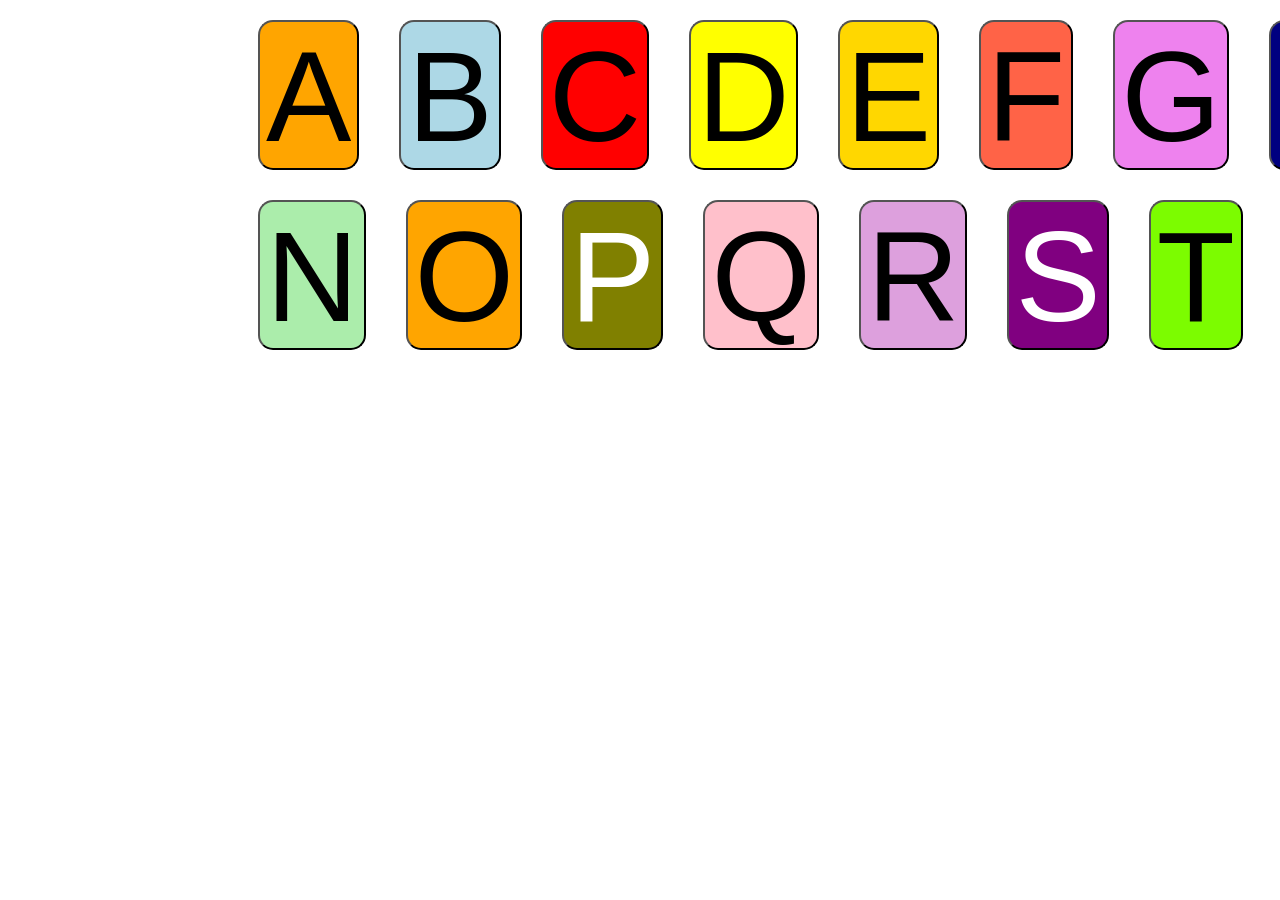
<file: index.html>
<!DOCTYPE html>
<html lang="en">
<head>
  <meta charset="UTF-8">
  <meta name="viewport" content="width=device-width, initial-scale=1.0">
  <title>Bens Project</title>
  <link rel="stylesheet" href="style.css">
</head>
<body>  

<div>
<div class="containerAtoM">   
    <button class="a" id="alphaA">A</button>
    <button class="b" id="alphaA">B</button>
    <button class="c" id="alphaA">C</button>
    <button class="d" id="alphaA">D</button>
    <button class="e" id="alphaA">E</button>
    <button class="f" id="alphaA">F</button>
    <button class="g" id="alphaA">G</button>
    <button class="h" id="alphaA">H</button>
    <button class="i" id="alphaA">I</button>
    <button class="j" id="alphaA">J</button>
    <button class="k" id="alphaA">K</button>
    <button class="l" id="alphaA">L</button>
    <button class="m" id="alphaA">M</button>
    <button class="numbers" id="numbers-game">Want To Play Numbers</button>
</div>
<div class="containerNtoZ">
    <button class="n" id="alphaA">N</button>
    <button class="o" id="alphaA">O</button>
    <button class="p" id="alphaA">P</button>
    <button class="q" id="alphaA">Q</button>
    <button class="r" id="alphaA">R</button>
    <button class="s" id="alphaA">S</button>
    <button class="t" id="alphaA">T</button>
    <button class="u" id="alphaA">U</button>
    <button class="v" id="alphaA">V</button>
    <button class="w" id="alphaA">W</button>
    <button class="x" id="alphaA">X</button>
    <button class="y" id="alphaA">Y</button>
    <button class="z" id="alphaA">Z</button>  
     <button class="colours"id="colours-game">Want To Play Colours</button>
  </div>

 
  

    <div class="container-2">
       <div class="picture-box"></div>   
        <div class="text-box"></div>              
    </div>
    
    <!-- dont touch  ABOVE ALL WORKING  -->
 <!--   
<div class="numbers-container">
     <li class="nums">11</li>
     <li class="nums">12</li>
     <li class="nums">13</li>
     <div class="nums">14</div>
-->


<!--  
     <main class="main-content">Main content</main>
  <aside class="right-sidebar">Right Sidebar</aside>
</div>
-->
</div>
</body>
    <script src="main.js"></script> 
    <script src="data.js"></script>
</html>
</file>
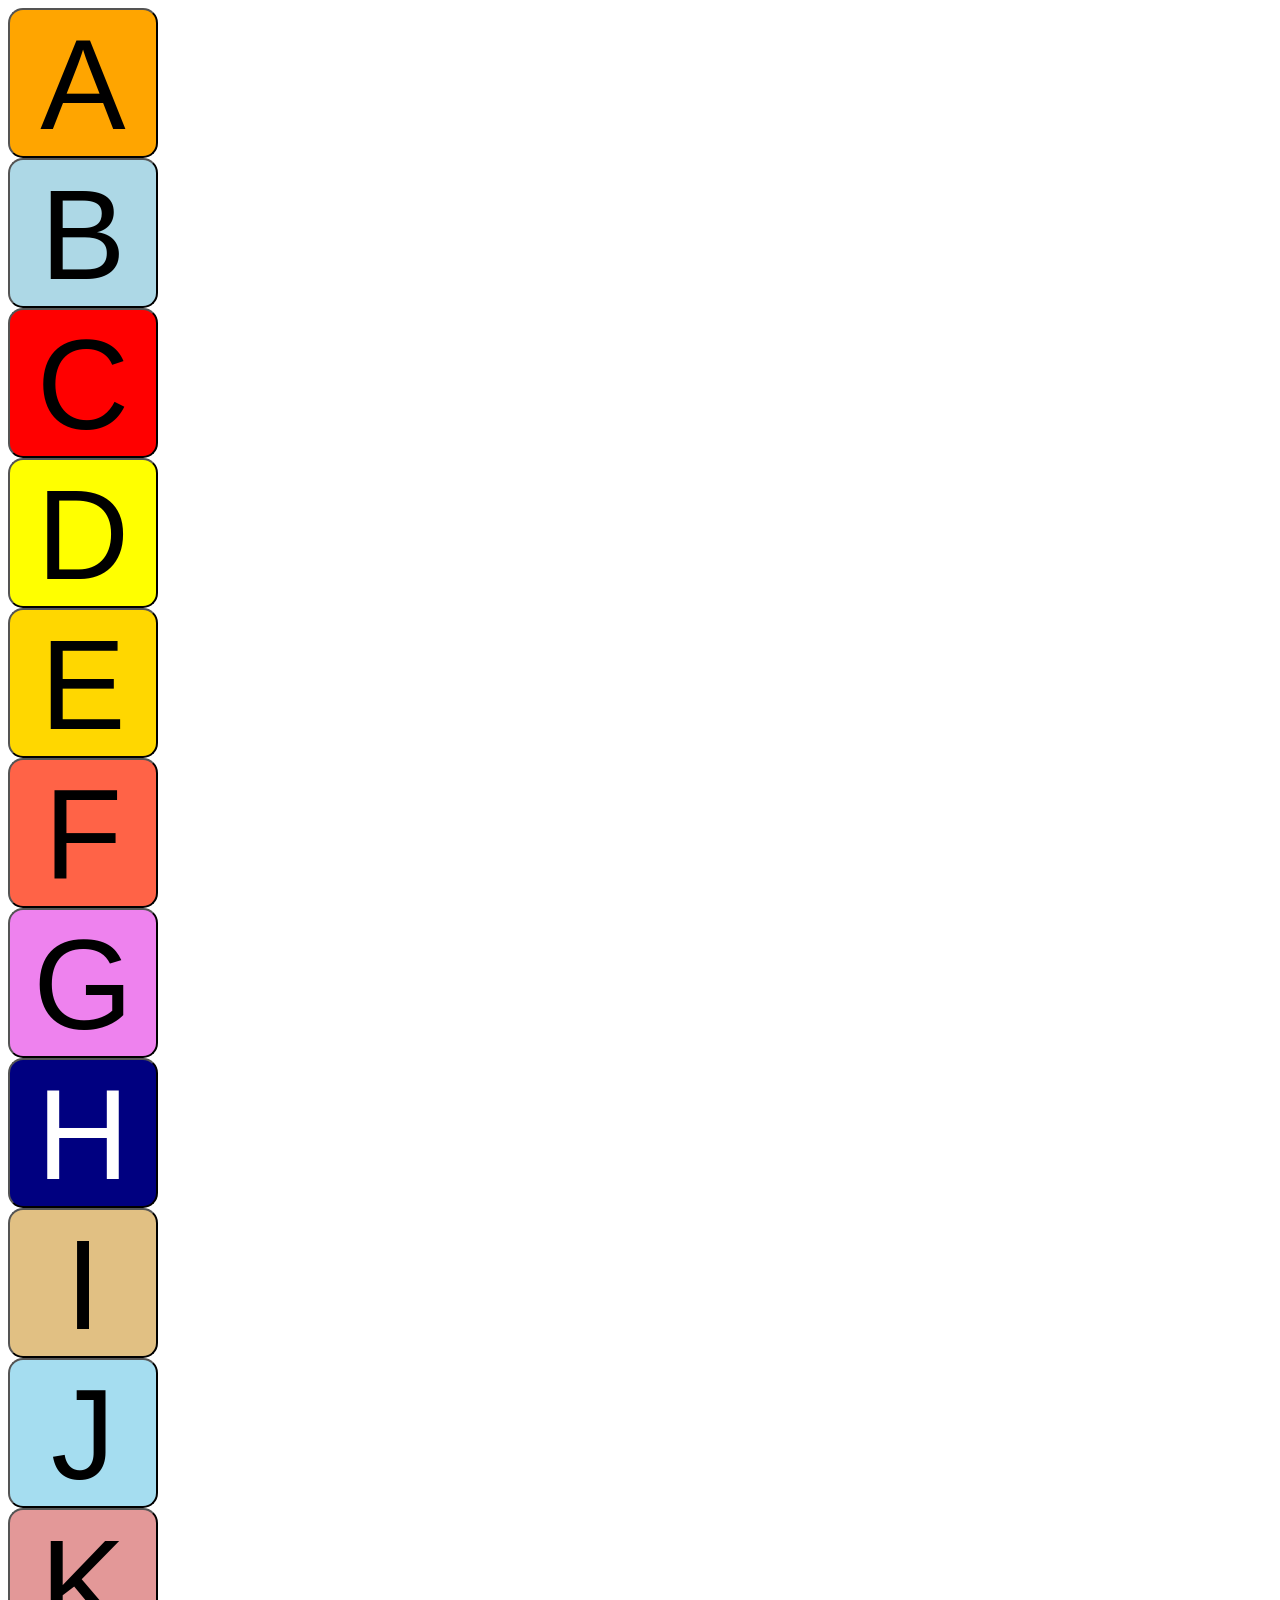
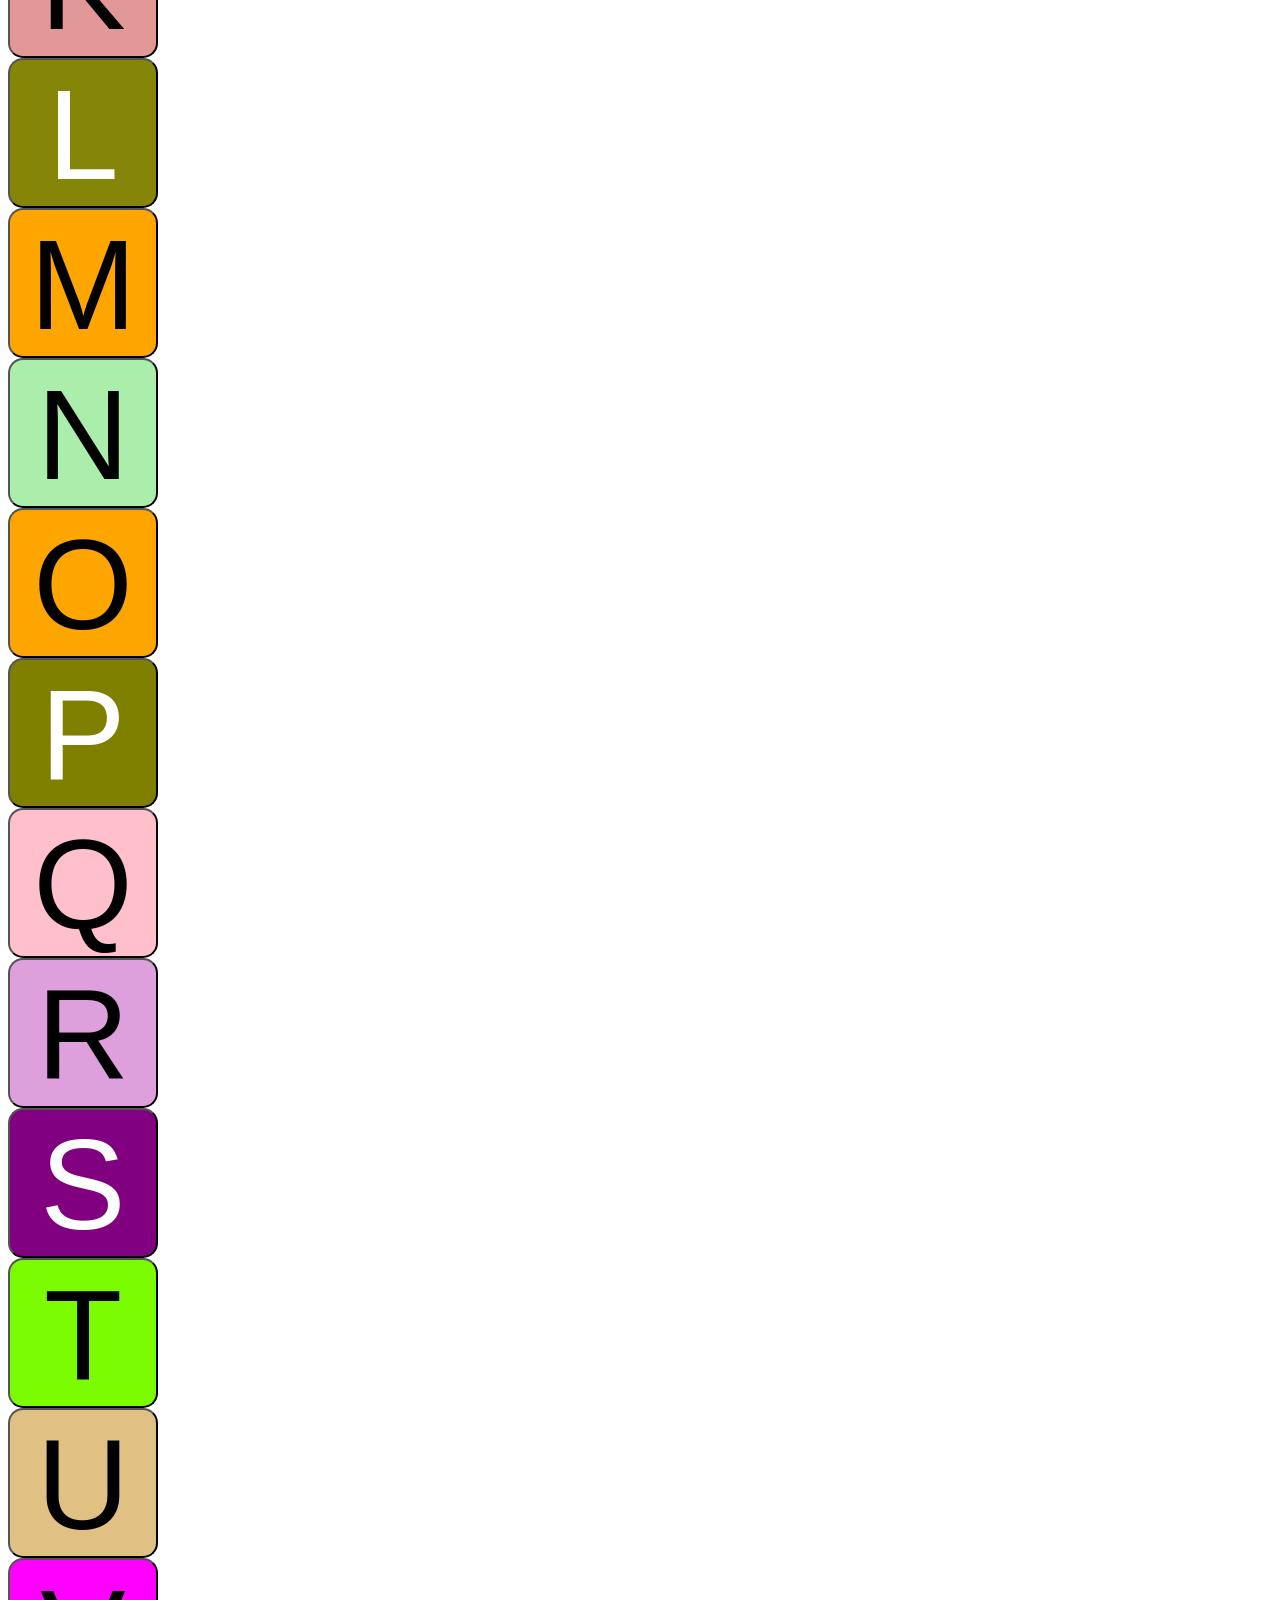
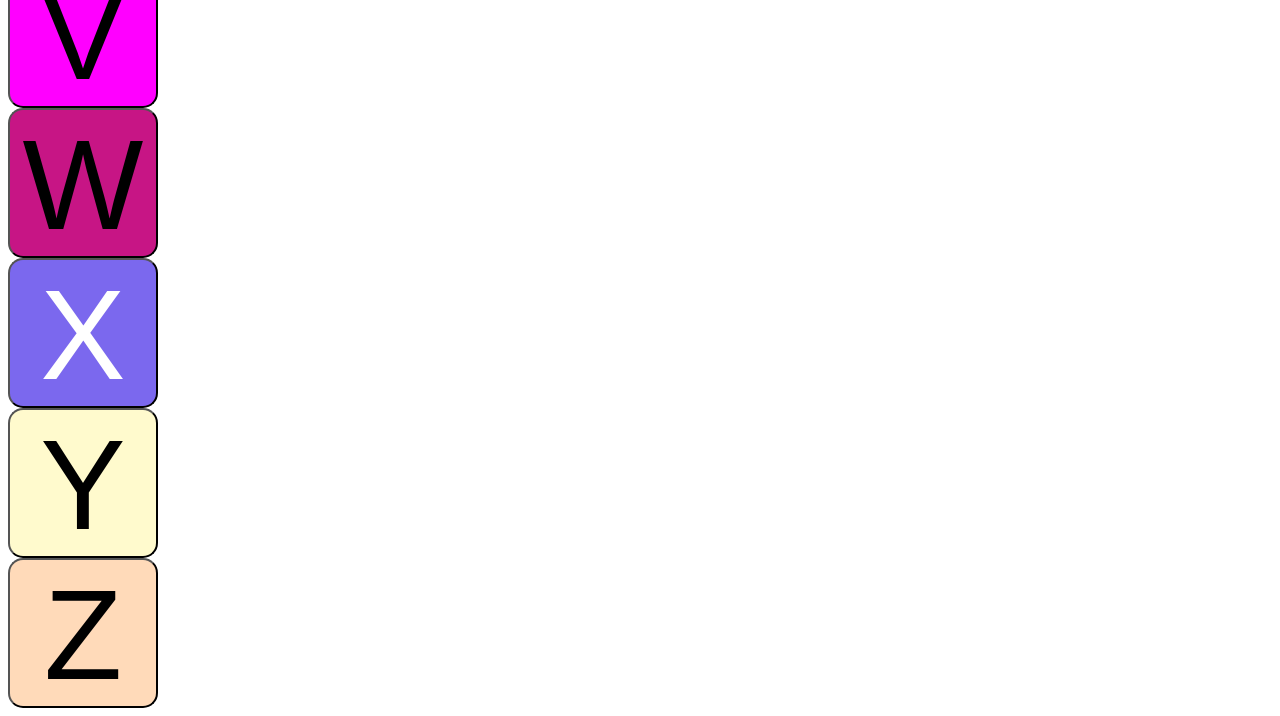
<file: copyindex.html>
<!DOCTYPE html>
<html lang="en">
<head>
  <meta charset="UTF-8">
  <meta name="viewport" content="width=device-width, initial-scale=1.0">
  <title>Bens Project</title>
  <link rel="stylesheet" href="style.css">
</head>
<body>
<div class="container">   
    <button class="a" id="alphaA">A</button>
    <button class="b" id="alphaA">B</button>
    <button class="c" id="alphaA">C</button>
    <button class="d" id="alphaA">D</button>
    <button class="e" id="alphaA">E</button>
    <button class="f" id="alphaA">F</button>
    <button class="g" id="alphaA">G</button>
    <button class="h" id="alphaA">H</button>
    <button class="i" id="alphaA">I</button>
    <button class="j" id="alphaA">J</button>
    <button class="k" id="alphaA">K</button>
    <button class="l" id="alphaA">L</button>
    <button class="m" id="alphaA">M</button>
</div>
<div class="container">
    <button class="n" id="alphaA">N</button>
    <button class="o" id="alphaA">O</button>
    <button class="p" id="alphaA">P</button>
    <button class="q" id="alphaA">Q</button>
    <button class="r" id="alphaA">R</button>
    <button class="s" id="alphaA">S</button>
    <button class="t" id="alphaA">T</button>
    <button class="u" id="alphaA">U</button>
    <button class="v" id="alphaA">V</button>
    <button class="w" id="alphaA">W</button>
    <button class="x" id="alphaA">X</button>
    <button class="y" id="alphaA">Y</button>
    <button class="z" id="alphaA">Z</button>
  </div>

    <div class="container-2">
       <div class="contents-box"></div>               
    </div>
        
</body>
     <script src="main.js"></script>
</html>
</file>
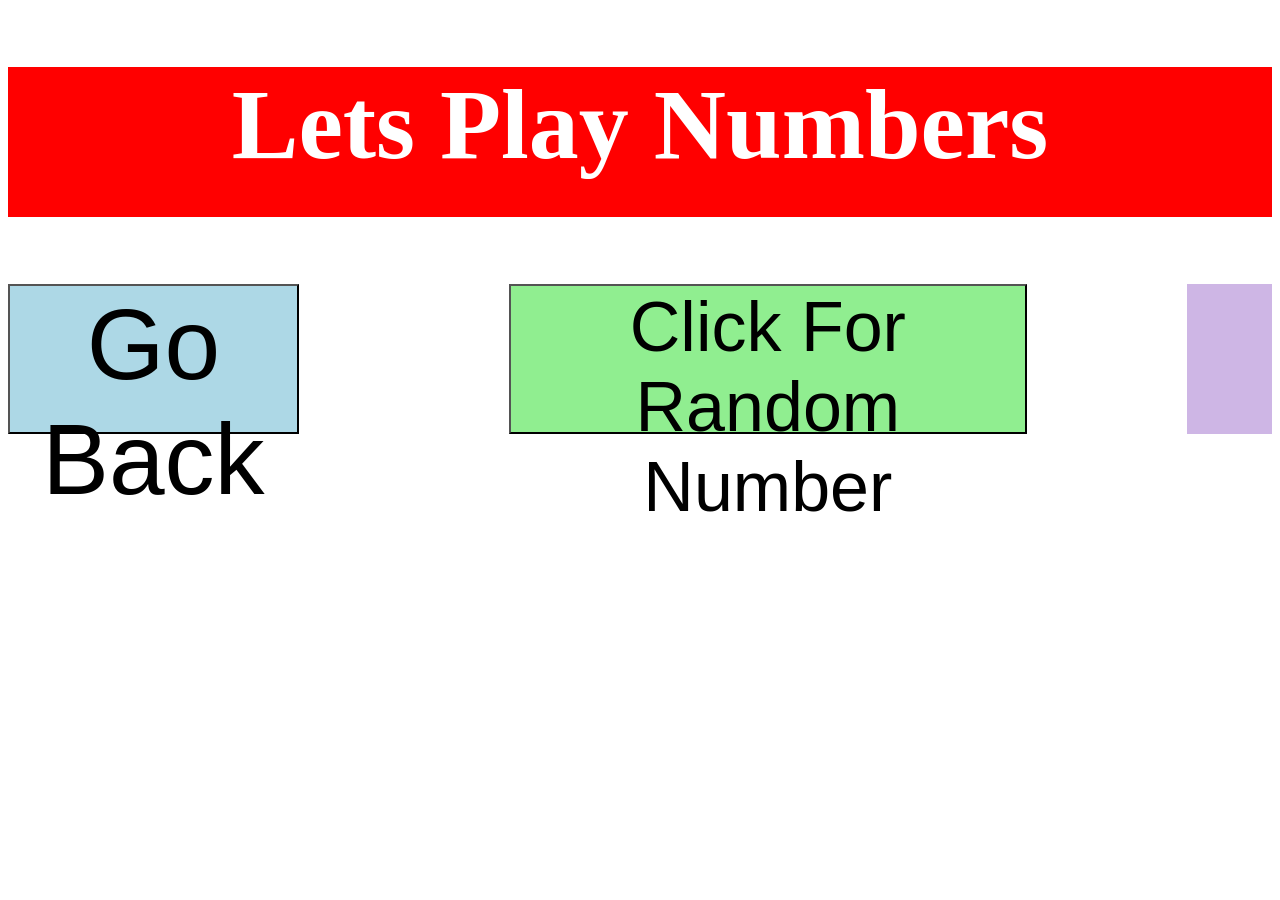
<file: page2-numbers.html>
<!DOCTYPE html>
<html lang="en">
<head>
  <meta charset="UTF-8">
  <meta name="viewport" content="width=device-width, initial-scale=1.0">
  <title>Ben Learning Numbers</title>
  <link rel="stylesheet" href="page2-numbers.css">
</head>
<body>
  <h1>Lets Play Numbers</h1>
  <div class="which-number">
      <button class="goto-page1">Go Back</button>
      <button class="random-num">Click For Random Number</button>              
       <div class="num-container">
        <div class="the-num"></div>
       </div>
  </div> 
        <div class="runningNumbers" id="xyz">
          <div class="numberContainer" id="numberContainer"></div>
        </div>
  


</body>
 <script src="page2-numbers.js"></script>
</html>
</file>
<file: style.css>
.containerAtoM {
  display: flex;
  flex-direction: row;
  gap: 40px;
  margin-top: 20px;
  margin-bottom: 30px;
  position:sticky;
  top:0;
  z-index: 100; 
  margin-left: 250px;
}

.containerNtoZ {
  display: flex;
  flex-direction: row;
  gap: 40px;
  margin-top: 20px;
  margin-bottom: 30px; 
  position: sticky; 
  top:0;
  z-index: 100; 
  margin-left: 250px;
}
/* for the left right and center

.main-container {
  display: flex;
  min-height: 100vh;
}

.left-sidebar {
  position: fixed;
  background-color: lightblue;  
  width: 200px;
}

.right-sidebar { 
  background-color: red;
  padding: 20px;
  width: 200px;
}
*/

.colours {  
  background-color: rgb(240, 127, 127);
  font-size: 50px;  
  height: 150px;
  width: 500px;

}

.numbers {
  background-color: lightblue;
  font-size: 50px;
  height: 150px;
  width: 500px;
}

.nums {
   display: flex;
  flex-wrap: row;
  width: 150px;
  height: 150px;
  font-size: 8em;
  text-align: center;
  border-radius: 15px;
  gap: 20PX;
  justify-content: center;  
}  
/*
.numbers-container {
  opacity: 0;
}

*/


h3 {
  margin-top: 0; 
  margin-bottom: 0;
  font-size: 100px;
  text-align: center;
 
  padding-bottom: 65px;
}

.main-content {  
  padding: 20px;
  flex-grow: 1;
}
/* Display the alphabets on top */
#alphaA {
  display: flex;
  flex-wrap: row;
  width: 150px;
  height: 150px;
  font-size: 8em;
  text-align: center;
  border-radius: 15px;
  gap: 20PX;
  justify-content: center;   
}
/* Image size to fit in container */
img {
  width: 550px;
  height: 500px

}

.container-2 {
  margin-left:200px ;
  display: flex;
  flex-wrap: wrap;
  align-content: flex-start;
  gap: 5px;
  object-fit: contain;
  object-position: top;
  
}

.picture-box {   
  width: 600px;
  height: 800px;
  margin-top: 200px;  
  border: 4px solid black;
  border-radius: 14px;  
}

/*
.A {
  background-color: red;
   

}
.B {
  background-color: lightblue;
 
}

.C {
  background-color: yellow;
  
}

The text under the picture
*/
p {
  text-align: center;
  font-size: 100px;
  object-position: bottom;
}

.a {
  background-color: orange;  
}  

.b {
background-color: lightblue; 
}
.c {
  background-color: red; 
}
.d {
background-color: yellow;
}  
.e {
  background-color: gold;  
}  

.f {
background-color: tomato; 
}
.g {
  background-color: violet 
}
.h {
background-color: navy;
color: white;

}  
.i {
  background-color: rgb(225, 192, 131);  
}  

.j {
background-color: rgb(165, 221, 240); 
}
.k {
  background-color: rgb(227, 152, 152); 
}
.l{
background-color: rgb(133, 133, 8);
color: white;
}  


.m {
  background-color: orange;  
}  

.n {
background-color: rgb(171, 237, 171); 
}
.o {
  background-color: orange; 
}
.p {
background-color: olive;
color:white ;
}  
.q {
  background-color: pink;  
}  

.r {
background-color: plum; 
}
.s {
  background-color: purple;
  color: white;
}
.t {
background-color: lawngreen;

}  
.u {
  background-color: rgb(225, 192, 131);  
}  

.v {
background-color: magenta; 
}
.w {
  background-color: mediumvioletred; 
}
.x {
background-color: mediumslateblue;
color:white;
}  

.y {
  background-color:lemonchiffon; 
}
.z {
background-color:peachpuff ;
}
</file>
<file: page2-numbers.css>
h1 {
  height: 150px;
  font-size: 100px;
  background-color: red;
  color: white;
  text-align: center;
  
}

.colour {
  background-color: red; 
  color: white; 
  height: 150px;
  width: 150px;  
  border-radius: 50px;
  margin: 10px;
  text-align: center;
  padding: 5px;
  margin-bottom: 50px;
}


.which-number {
  display: flex;
  gap: 10em;
  text-align: center;
} 
  
  .goto-page1 {
  height: 150px;
  width: 500px;
  background-color: lightblue;
  font-size: 100px;
  text-align: center;
  margin-right: 50px;
}

.random-num { 
  height: 150px;
  width: 900px;
  background-color: lightgreen;
  font-size: 70px; 
}

.num-container {
  height: 150px;
  width: 150px;
  text-align: center;
  background-color: rgb(206, 182, 229);
}

.the-num {
  padding-top: 10px;
  font-size: 100px;
  text-align: center;
 
}

.numberContainer {  
  font-size: 150px;
  column-gap: 200px;
  margin: 100px;  
  display:flex;
  flex-wrap: wrap; 
 
}


.number {
  font-size: 1.2em;
  font-weight: bold;
  background-color: blueviolet;
}
</file>
